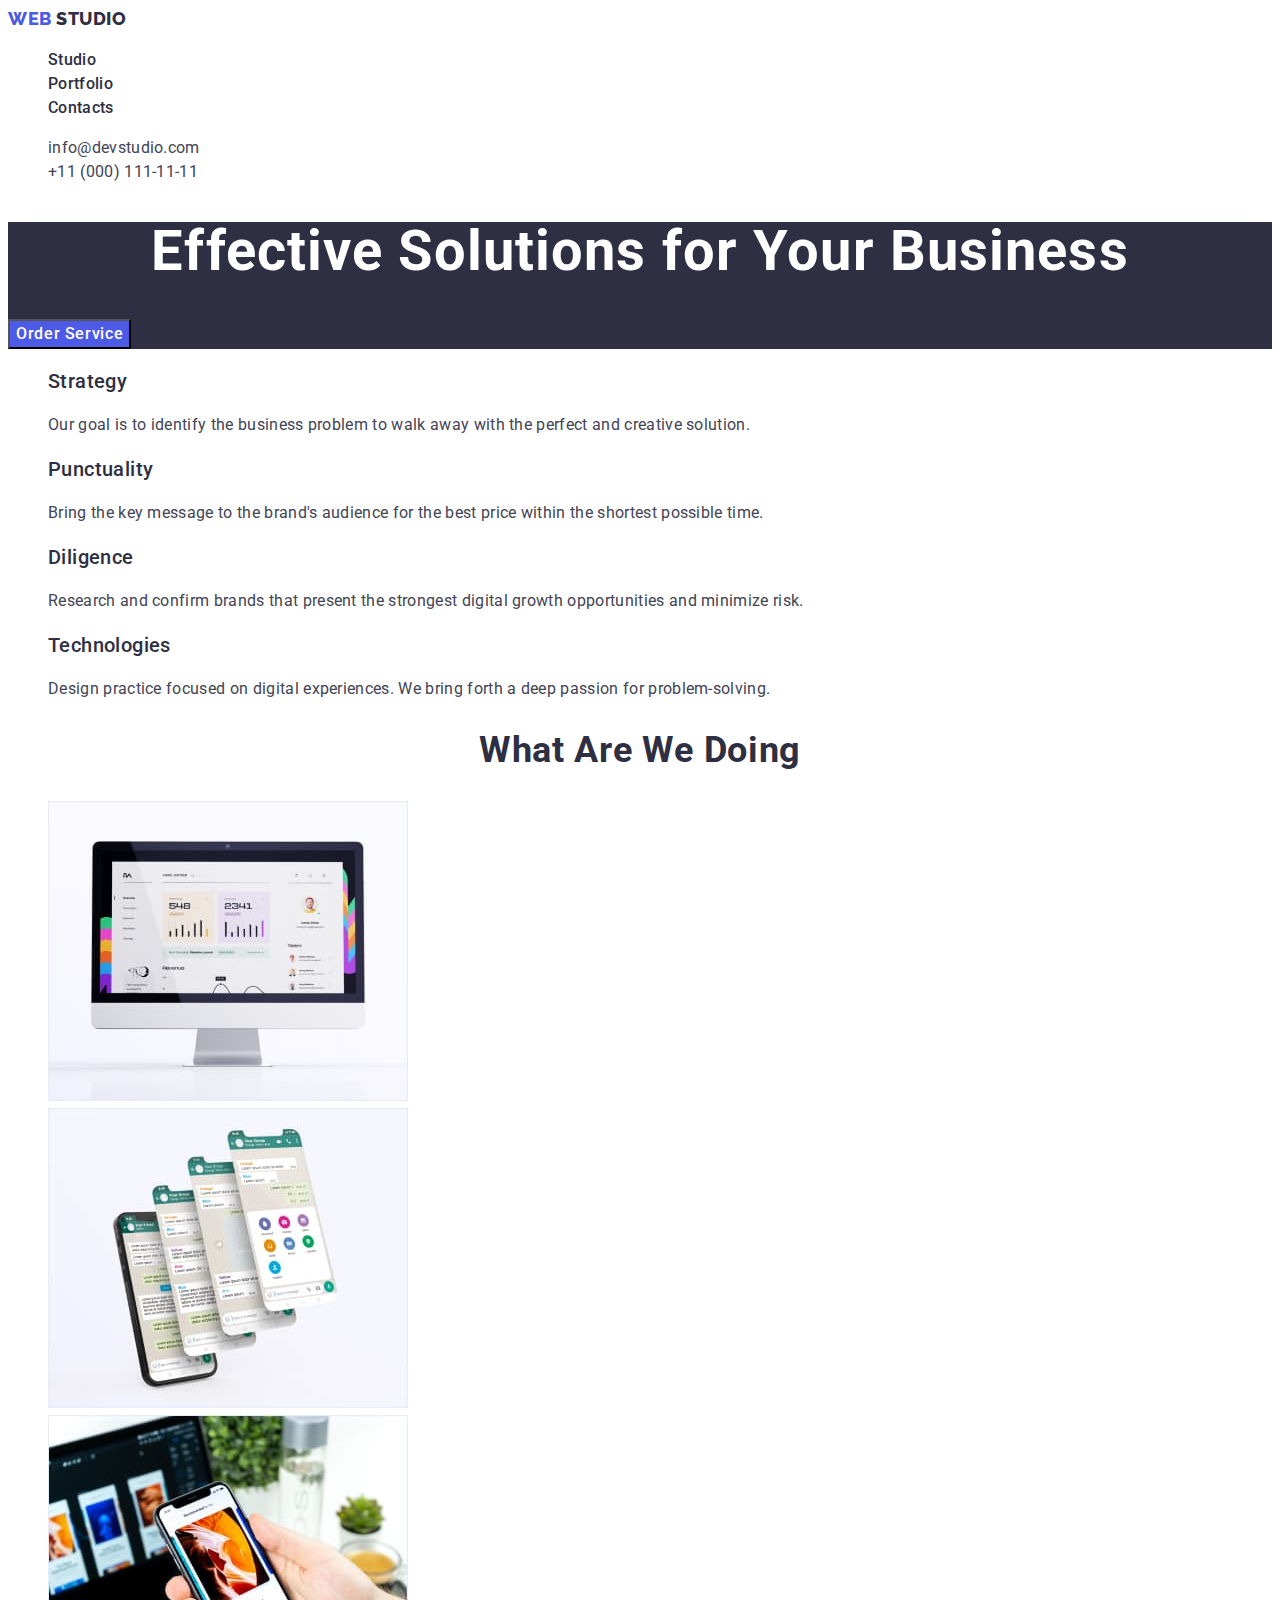
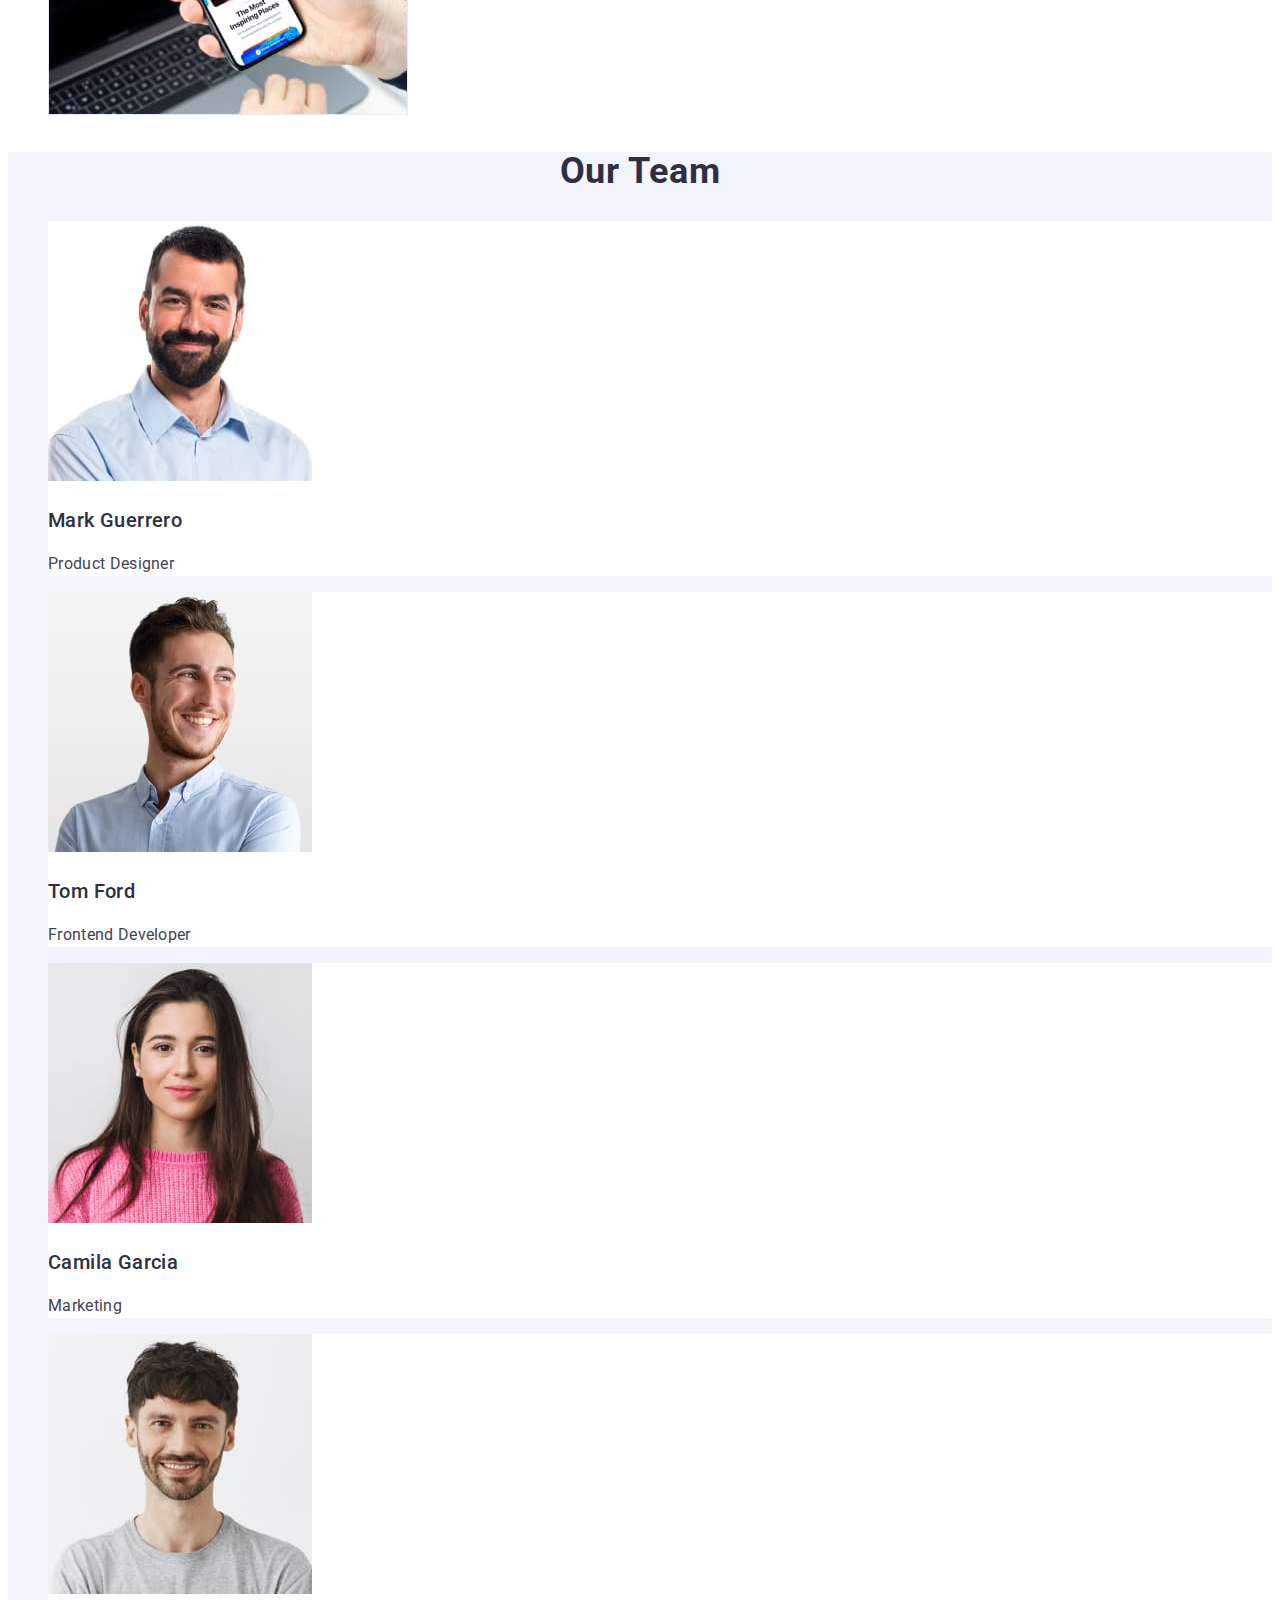
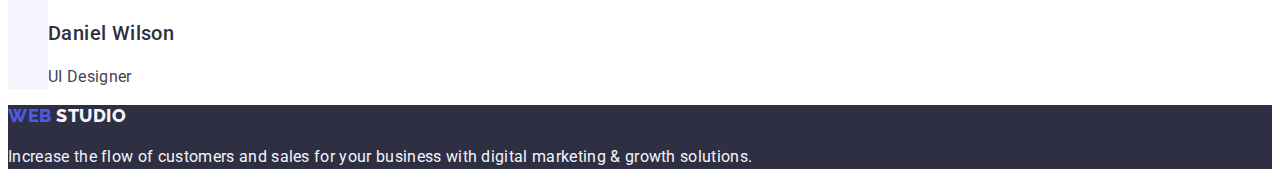
<file: index.html>
<!DOCTYPE html>
<html lang="en">

<head>
    <meta charset="UTF-8">
    <meta http-equiv="X-UA-Compatible" content="IE=edge">
    <meta name="viewport" content="width=device-width, initial-scale=1.0">
    <title>WebStudio</title>
    <link rel="preconnect" href="https://fonts.googleapis.com">
    <link rel="preconnect" href="https://fonts.gstatic.com" crossorigin>
    <link
        href="https://fonts.googleapis.com/css2?family=Raleway:wght@800&family=Roboto:wght@400;500;700;900&display=swap"
        rel="stylesheet">
    <link rel="stylesheet" href="./css/styles.css">
</head>

<body>
    <header class="header-style">
        <!--Top Line-->

        <!-- Menu Nav -->

        <!-- Logo -->
        <nav>
            <a class="logo link" href="./index.html">
                Web
                <span class="logo-studio">Studio</span>
            </a>
            <ul class="list">
                <li><a class="link menu" href="./index.html">Studio</a></li>
                <li><a class="link menu" href="./portfolio.html">Portfolio</a></li>
                <li><a class="link menu" href="">Contacts</a></li>
            </ul>
        </nav>
        <!-- adress -->
        <address class="adress">
            <ul class="list">
                <li><a class="address-links link" href="mailto:info@devstudio.com">info@devstudio.com</a></li>
                <li><a class="address-links link" href="tel:+110001111111">+11 (000) 111-11-11</a></li>
            </ul>
        </address>
    </header>
    <main>
        <!--Sectinon 1 hero image-->
        <section class="hero">
            <h1 class="title">Effective Solutions for Your Business</h1>
            <button class="btn" type="button">Order Service</button>
        </section>
        <!--Section 2-->
        <section>
            <!-- Features -->
            <h2 class="section-title" hidden>Features</h2>
            <ul class="list">
                <li>
                    <h3 class="feature-title">Strategy</h3>
                    <p class="feature-description">Our goal is to identify the business problem to walk away with the
                        perfect and creative solution.
                    </p>
                </li>
                <li>
                    <h3 class="feature-title">Punctuality</h3>
                    <p class="feature-description">Bring the key message to the brand's audience for the best price
                        within the shortest possible
                        time.
                    </p>
                </li>
                <li>
                    <h3 class="feature-title">Diligence</h3>
                    <p class="feature-description">Research and confirm brands that present the strongest digital growth
                        opportunities and minimize
                        risk.
                    </p>
                </li>
                <li>
                    <h3 class="feature-title">Technologies</h3>
                    <p class="feature-description">Design practice focused on digital experiences. We bring forth a deep
                        passion for
                        problem-solving.
                    </p>
                </li>
            </ul>
        </section>
        <!--Section 3-->
        <section>
            <h2 class="section-title">What are we doing</h2>
            <!-- list of duties -->
            <ul class="list">
                <li>
                    <img src="./images/section2/img1.jpg" alt="computer screen" width="360" height="300">
                </li>
                <li>
                    <img src="./images/section2/img2.jpg" alt="mobile screen" width="360" height="300">
                </li>
                <li>
                    <img src="./images/section2/img3.jpg" alt="laptop and mobile" width="360" height="300">
                </li>
            </ul>
        </section>
        <!--Section 4-->
        <section class="section-our-team">
            <h2 class="section-title">Our Team</h2>
            <!-- list of worker -->
            <ul class="list">
                <li class="workers-cards">
                    <img src="./images/section3/MarkGuerrero.jpg" alt="photo_Mark_Guerrero" width="264">
                    <h3 class="feature-title">Mark Guerrero</h3>
                    <p class="feature-description">Product Designer</p>
                </li>
                <li class="workers-cards">
                    <img src="./images/section3/TomFord.jpg" alt="photo_Tom_Ford" width="264">
                    <h3 class="feature-title">Tom Ford</h3>
                    <p class="feature-description">Frontend Developer</p>
                </li>
                <li class="workers-cards">
                    <img src="./images/section3/CamilaGarcia.jpg" alt="photo_Camila_Garcia" width="264">
                    <h3 class="feature-title">Camila Garcia</h3>
                    <p class="feature-description">Marketing</p>
                </li>
                <li class="workers-cards">
                    <img src="./images/section3/DanielWilson.jpg" alt="photo_Daniel_Wilson" width="264">
                    <h3 class="feature-title">Daniel Wilson</h3>
                    <p class="feature-description">UI Designer</p>
                </li>
            </ul>
        </section>
    </main>
    <!--footer-->
    <footer class="footer-style">
        <!-- Logo -->
        <a class="logo link" href="./index.html">
            Web
            <span class="logo-studio-light">Studio</span>
        </a>
        <p class="footer-text">Increase the flow of customers and sales for your business with digital marketing &
            growth solutions.</p>
    </footer>
</body>

</html>
</file>
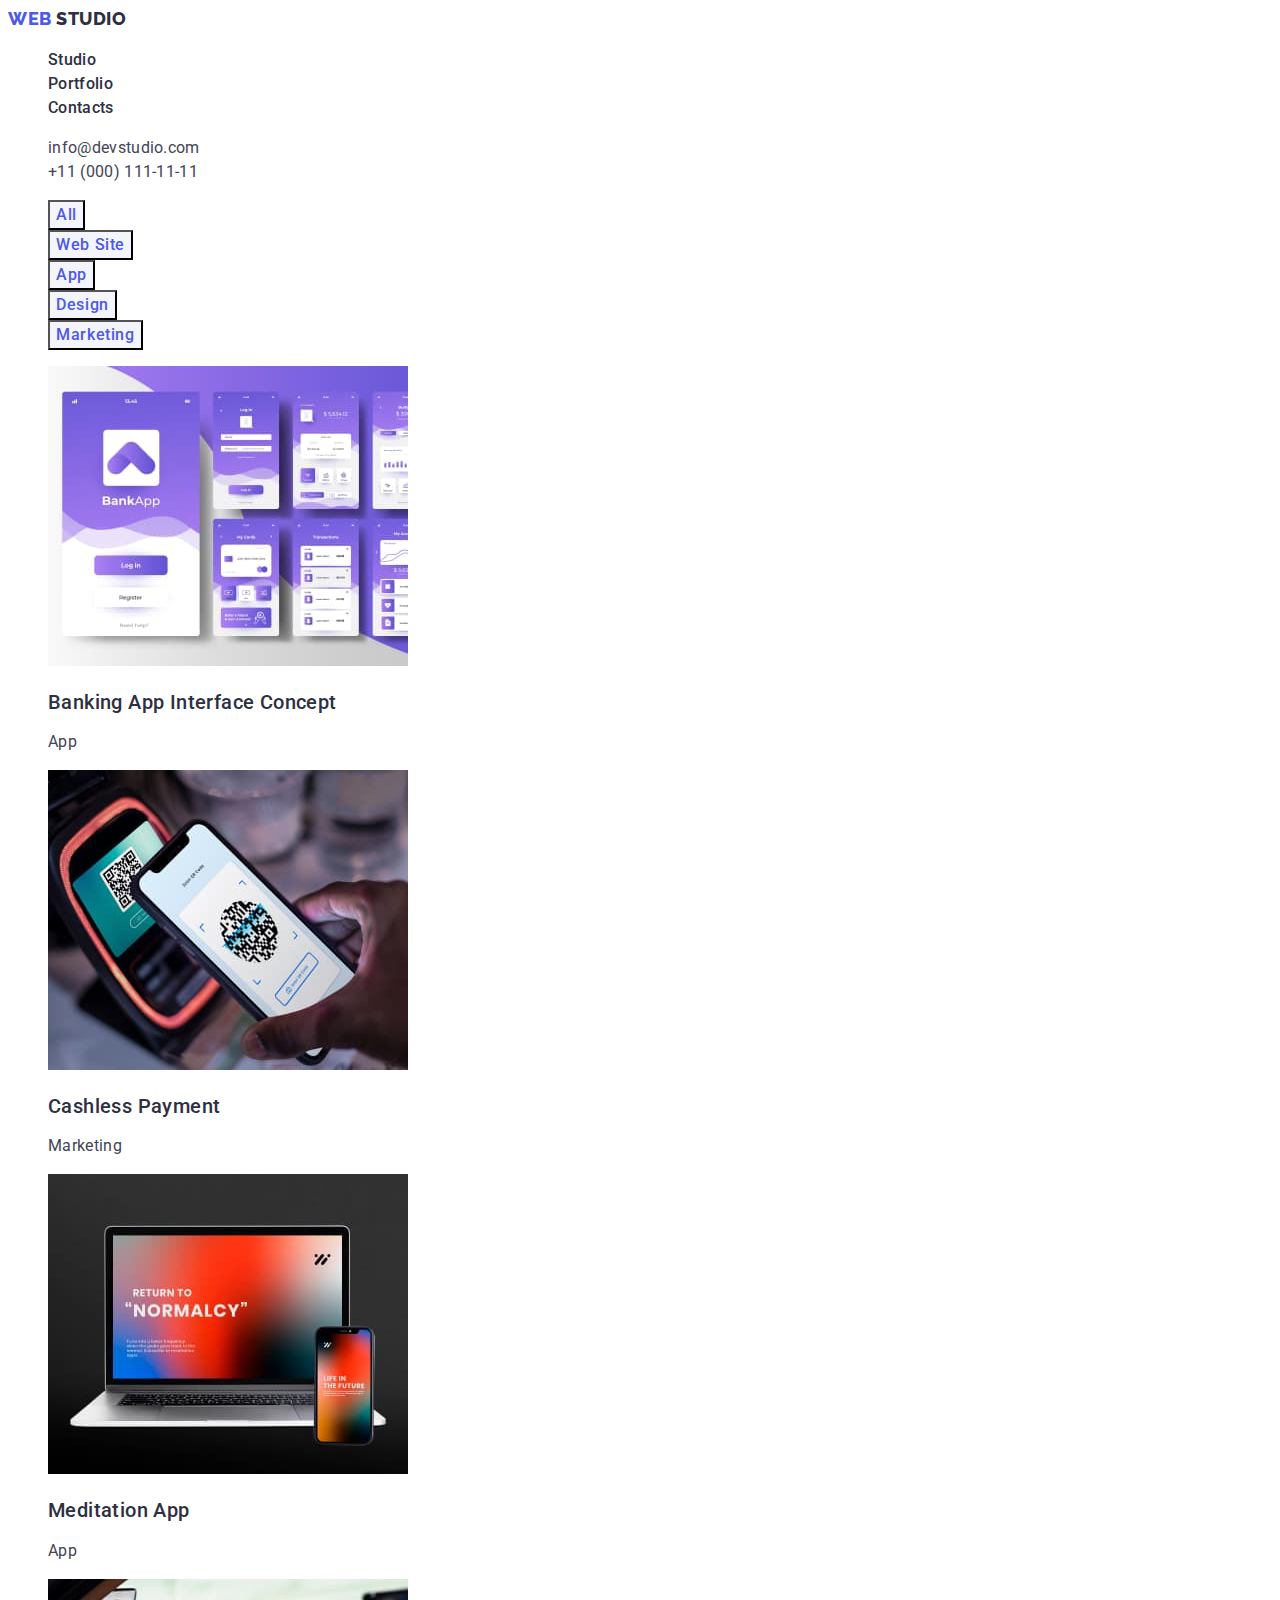
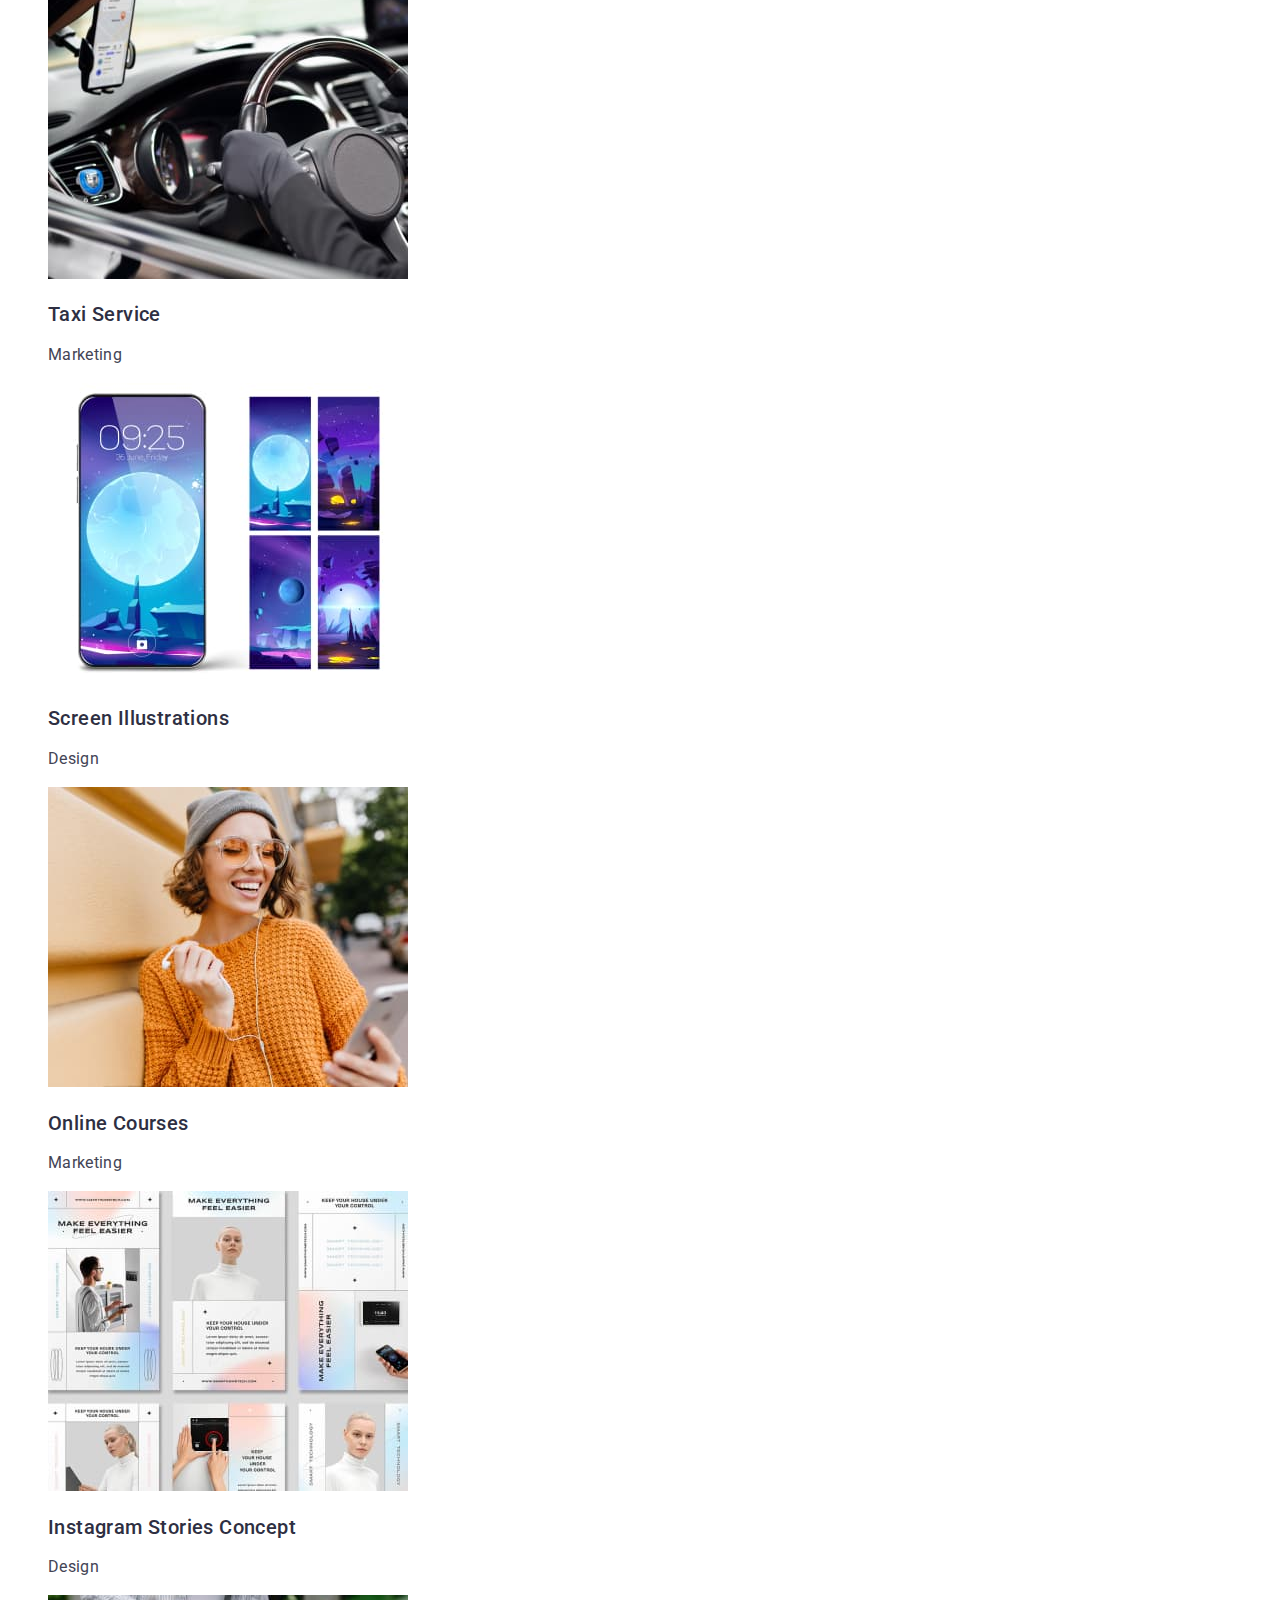
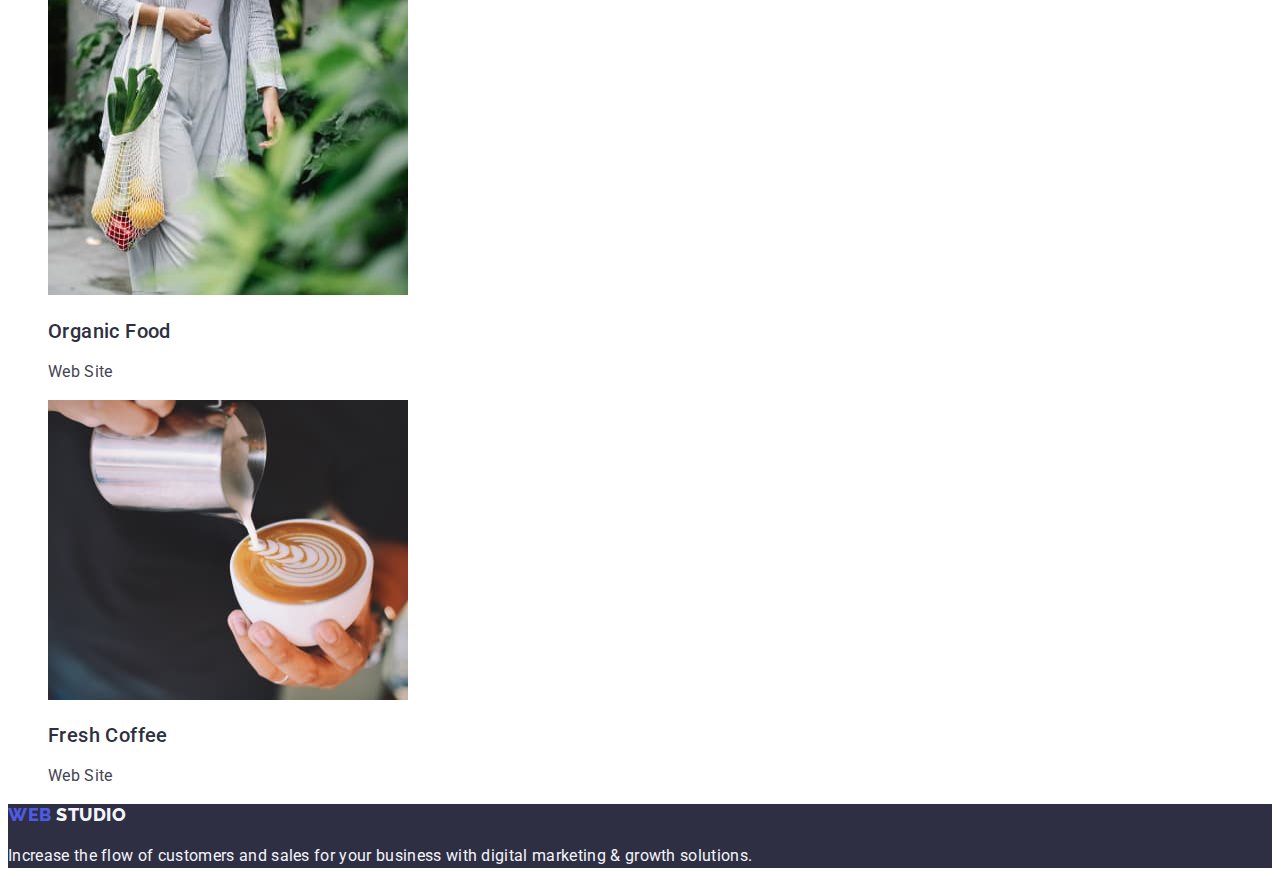
<file: portfolio.html>
<!DOCTYPE html>
<html lang="en">

<head>
    <meta charset="UTF-8">
    <meta http-equiv="X-UA-Compatible" content="IE=edge">
    <meta name="viewport" content="width=device-width, initial-scale=1.0">
    <title>WebStudio</title>
    <link rel="preconnect" href="https://fonts.googleapis.com">
    <link rel="preconnect" href="https://fonts.gstatic.com" crossorigin>
    <link
        href="https://fonts.googleapis.com/css2?family=Raleway:wght@800&family=Roboto:wght@400;500;700;900&display=swap"
        rel="stylesheet">
    <link rel="stylesheet" href="./css/styles.css">
</head>

<body>
    <header class="header-style">
        <!--Top Line-->

        <!-- Menu Nav -->

        <!-- Logo -->


        <nav>
            <a class="logo link" href="./index.html">
                Web
                <span class="logo-studio">Studio</span>
            </a>
            <ul class="list">
                <li><a class="link menu" href="./index.html">Studio</a></li>
                <li><a class="link menu" href="./portfolio.html">Portfolio</a></li>
                <li><a class="link menu" href="">Contacts</a></li>
            </ul>
        </nav>
        <!-- adress -->
        <address class="adress">
            <ul class="list">
                <li><a class="address-links link" href="mailto:info@devstudio.com">info@devstudio.com</a></li>
                <li><a class="address-links link" href="tel:+110001111111">+11 (000) 111-11-11</a></li>
            </ul>
        </address>
    </header>
    <main>
        <!--filters-->
        <section>
            <h1 hidden>Portfolio</h1>
            <ul class="list">
                <li><button class="portfolio-filters" type="button">All</button></li>
                <li><button class="portfolio-filters" type="button">Web Site</button></li>
                <li><button class="portfolio-filters" type="button">App</button></li>
                <li><button class="portfolio-filters" type="button">Design</button></li>
                <li><button class="portfolio-filters" type="button">Marketing</button></li>
            </ul>
            <!--Row1-->
            <ul class="list">
                <li> <a class="link" href=""> <img src="./images/portfolio_imgs/img1.jpg" alt="application interface"
                            width="360" height="300">
                        <h2 class="feature-title">
                            Banking App Interface Concept
                        </h2>
                        <p class="feature-description">
                            App
                        </p>
                    </a>
                </li>
                <li> <a class="link" href=""> <img src="./images/portfolio_imgs/img2.jpg" alt="QRcode reader"
                            width="360" height="300">
                        <h2 class="feature-title">
                            Cashless Payment
                        </h2>
                        <p class="feature-description">
                            Marketing
                        </p>
                    </a>
                </li>
                <li> <a class="link" href=""><img src="./images/portfolio_imgs/img3.jpg" alt="laptop mobilephone"
                            width="360" height="300">
                        <h2 class="feature-title">
                            Meditation App
                        </h2>
                        <p class="feature-description">
                            App
                        </p>
                    </a>

                </li>
                <!--Row2-->
                <li> <a class="link" href=""> <img src="./images/portfolio_imgs/img4.jpg"
                            alt="mobilephone in car interior" width="360" height="300">
                        <h2 class="feature-title">
                            Taxi Service
                        </h2>
                        <p class="feature-description">
                            Marketing
                        </p>
                    </a>
                </li>
                <li> <a class="link" href=""> <img src="./images/portfolio_imgs/img5.jpg" alt="mobilephone screens"
                            width="360" height="300">
                        <h2 class="feature-title">
                            Screen Illustrations
                        </h2>
                        <p class="feature-description">
                            Design
                        </p>
                    </a>
                </li>
                <li> <a class="link" href=""> <img src="./images/portfolio_imgs/img6.jpg" alt="girl whith headphones"
                            width="360" height="300">
                        <h2 class="feature-title">
                            Online Courses
                        </h2>
                        <p class="feature-description">
                            Marketing
                        </p>
                    </a>
                </li>
                <!--Row3-->
                <li> <a class="link" href=""> <img src="./images/portfolio_imgs/img7.jpg" alt="screens styles"
                            width="360" height="300">
                        <h2 class="feature-title">
                            Instagram Stories Concept
                        </h2>
                        <p class="feature-description">
                            Design
                        </p>
                    </a>
                </li>
                <li> <a class="link" href=""> <img src="./images/portfolio_imgs/img8.jpg" alt="women whith vegetables"
                            width="360" height="300">
                        <h2 class="feature-title">
                            Organic Food
                        </h2>
                        <p class="feature-description">
                            Web Site
                        </p>
                    </a>
                </li>
                <li> <a class="link" href=""> <img src="./images/portfolio_imgs/img9.jpg" alt="cup of coffee"
                            width="360" height="300">
                        <h2 class="feature-title">
                            Fresh Coffee
                        </h2>
                        <p class="feature-description">
                            Web Site
                        </p>
                    </a>
                </li>
            </ul>
        </section>

    </main>
    <!--footer-->
    <footer class="footer-style">
        <!-- Logo -->
        <a class="logo link" href="./index.html">
            Web
            <span class="logo-studio-light">Studio</span>
        </a>
        <p class="footer-text">Increase the flow of customers and sales for your business with digital marketing &
            growth solutions.</p>
    </footer>
</body>

</html>
</file>
<file: css/styles.css>
:root {
  --iris: #4d5ae5;
  --ocean: #404bbf;
  --navy-blue: #2e2f42;
  --green: #31d0aa;
  --slate: #434455;
  --light-slate: #8e8f99;
  --cornflower: #e7e9fc;
  --cloud: #f4f4fd;
  --white: #ffffff;
  --dairy: #fcfcfc;
}
body {
  font-family: "Roboto", sans-serif;
  font-size: 16px;
  line-height: 1.5;
  letter-spacing: 0.02em;
  color: var(--slate);
  background-color: var(--white);
}
/*header style*/
.header-style {
  background: var(--white);
}
.logo {
  font-family: "Raleway", sans-serif;
  font-weight: 800;
  font-size: 18px;
  line-height: 1.17;
  letter-spacing: 0.03em;
  text-transform: uppercase;
  color: var(--iris);
}
.logo-studio {
  color: var(--navy-blue);
}
.list {
  list-style: none;
}
.menu {
  font-weight: 500;
  font-size: 16px;
  line-height: 1.5;
  letter-spacing: 0.02em;
  color: var(--navy-blue);
}
.link {
  text-decoration: none;
}
.menu:hover,
.menu:focus {
  color: var(--ocean);
}
.adress {
  font-style: normal;
  color: var(--slate);
}
.address-links {
  font-style: normal;
  font-size: 16px;
  line-height: 1.5;
  letter-spacing: 0.02em;
  color: var(--slate);
  text-decoration: none;
}
.address-links:hover,
.address-links:focus {
  font-size: 16px;
  line-height: 1.5;
  letter-spacing: 0.02em;
  color: var(--ocean);
}
/*main content styles*/
.hero {
  background-color: var(--navy-blue);
}
.title {
  font-weight: 700;
  font-size: 56px;
  line-height: 1.07;
  text-align: center;
  color: var(--white);
  letter-spacing: 0.02em;
}
.btn {
  font-weight: 500;
  font-family: "Roboto", sans-serif;
  font-size: 16px;
  line-height: 1.5;
  letter-spacing: 0.04em;
  background-color: var(--iris);
  color: var(--white);
  cursor: pointer;
}
.btn:hover,
.btn:focus {
  background-color: var(--ocean);
  cursor: pointer;
}
.feature-title {
  font-weight: 500;
  font-size: 20px;
  line-height: 1.2;
  letter-spacing: 0.02em;
  color: var(--navy-blue);
}
.feature-description {
  font-size: 16px;
  line-height: 1.5;
  letter-spacing: 0.02em;
  color: var(--slate);
}
.section-title {
  font-weight: 700;
  font-size: 36px;
  line-height: 1.11;
  letter-spacing: 0.02em;
  text-align: center;
  color: var(--navy-blue);
  text-transform: capitalize;
}
.section-our-team {
  background-color: var(--cloud);
}
.workers-cards {
  background-color: var(--white);
}
.portfolio-filters {
  font-family: "Roboto", sans-serif;
  font-weight: 500;
  font-size: 16px;
  line-height: 1.5;
  letter-spacing: 0.04em;
  color: var(--iris);
  background-color: var(--cloud);
  cursor: pointer;
}
.portfolio-filters:hover,
.portfolio-filters:focus {
  background-color: var(--ocean);
  color: var(--white);
  cursor: pointer;
}

/*footer*/
.footer-style {
  background-color: var(--navy-blue);
}
.logo-studio-light {
  color: var(--cloud);
}
.footer-text {
  font-size: 16px;
  line-height: 1.5;
  letter-spacing: 0.02em;
  color: var(--cloud);
}
</file>
